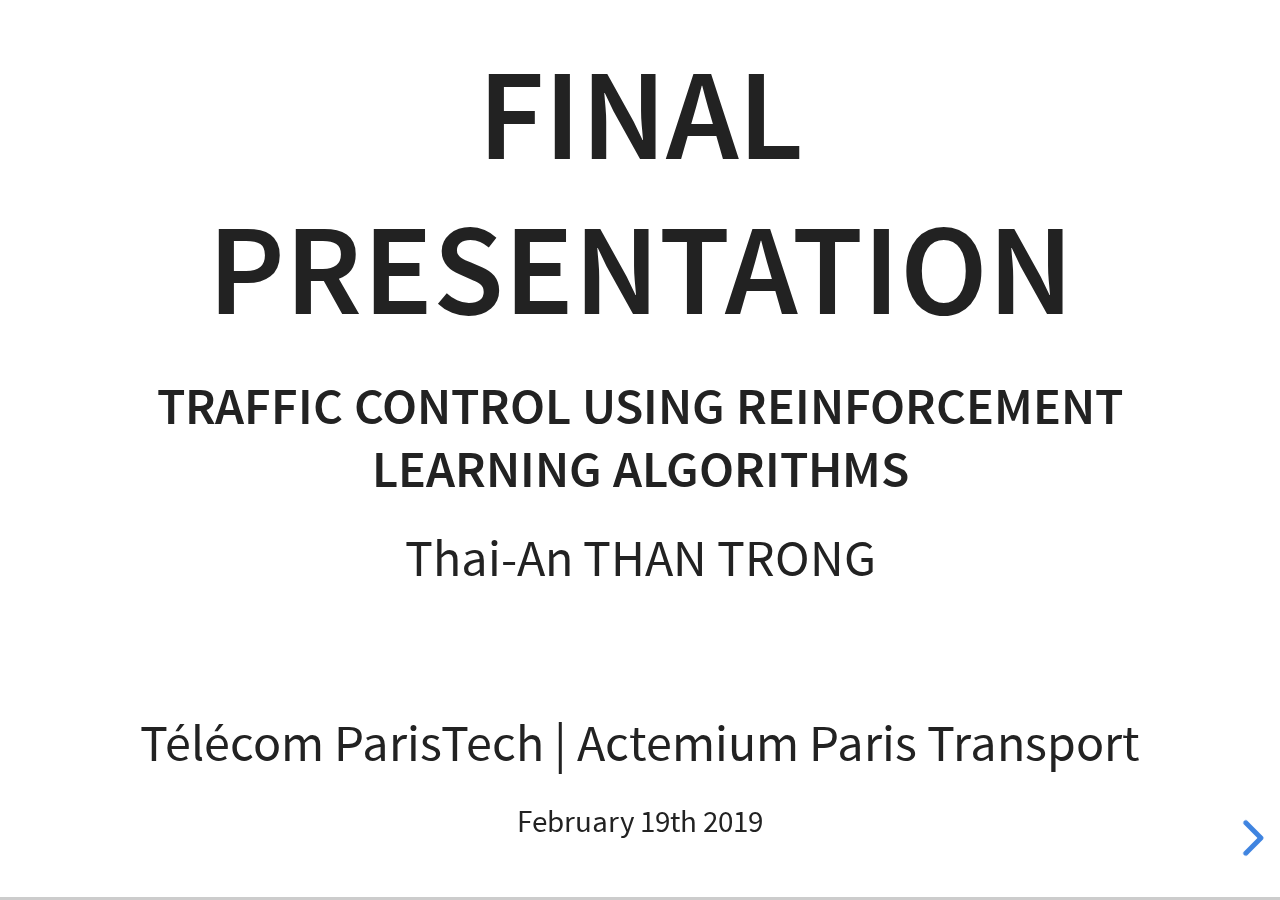
<file: index.html>
<!doctype html>
<html lang="en">

	<head>
		<meta charset="utf-8">

		<title>Actemium RL</title>

		<meta name="description" content="A framework for easily creating beautiful presentations using HTML">
		<meta name="author" content="Hakim El Hattab">

		<meta name="apple-mobile-web-app-capable" content="yes">
		<meta name="apple-mobile-web-app-status-bar-style" content="black-translucent">

		<meta name="viewport" content="width=device-width, initial-scale=1.0, maximum-scale=1.0, user-scalable=no">

		<link rel="stylesheet" href="css/reveal.css">
		<link rel="stylesheet" href="css/theme/white.css" id="theme">

		<!-- Theme used for syntax highlighting of code -->
		<link rel="stylesheet" href="lib/css/zenburn.css">

		<!-- Printing and PDF exports -->
		<script>
			var link = document.createElement( 'link' );
			link.rel = 'stylesheet';
			link.type = 'text/css';
			link.href = window.location.search.match( /print-pdf/gi ) ? 'css/print/pdf.css' : 'css/print/paper.css';
			document.getElementsByTagName( 'head' )[0].appendChild( link );
		</script>

		<!--[if lt IE 9]>
		<script src="lib/js/html5shiv.js"></script>
		<![endif]-->
	</head>

	<body>

		<div class="reveal">

			<!-- Any section element inside of this container is displayed as a slide -->
			<div class="slides">
				<section>
					<h1>Final presentation</h1>
					<h4>Traffic control using Reinforcement Learning algorithms</h4>
					<p>Thai-An THAN TRONG</p><br>
					<p>Télécom ParisTech | Actemium Paris Transport</p>
					<p>
						<small>February 19th 2019</small>
					</p>
				</section>

				<section>
					<section>
						<h2>Introduction</h2>
						<h3>Cost of traffic jam in France</h3>
						<ul>
							<li>€17 billions in 2013 : fuel, premature vehicle wear, working time loss, ...</li>
							<li>€1943 per year per household</li>
							<li>135 hours of traffic jam per conductor</li>
						</ul>
					</section>

					<!--<section>-->
						<!--<h2>Introduction</h2>-->
						<!--<p>Traffic jam causes many challenges</p>-->
						<!--<ul>-->
							<!--<li>Financial</li>-->
							<!--<li>Human</li>-->
							<!--<li>Environmental</li>-->
							<!--&lt;!&ndash;<li>Technical</li>&ndash;&gt;-->
						<!--</ul>-->
					<!--</section>-->
				</section>

				<section>
					<section>
						<h2>Actemium Paris Transport</h2>
						<h3>Vinci Energies group</h3>
						<ul>
							<li>Specialized in information systems for transportation infrastructures and Smart Cities</li>
							<li>About a 100 employees</li>
							<li>AIXOM : AI projects</li>
						</ul>

					</section>
				</section>

				<section>
					<section>
						<h2>Traffic control</h2>
						<h3>Prevent traffic congestion</h3>
						<ul>
							<li>DIRIF : Direction Interdépartementale des Routes d'Ile-de-France</li>
							<li>Ile-de-France's highways : rush hours</li>
							<li>Access control : regulate vehicles entrance</li>
						</ul><br><br>
						<h4>Set a traffic light at the merging ramp</h4>
					</section>
					<section>
						<h2>Traffic control</h2>
						<h3>No regulation</h3>
						<img width=250 height=450 data-src="./data/no_regulation.png">
					</section>
					<section>
						<h2>Traffic control</h2>
						<h3>Existing solution</h3>
						<ul>
							<li>Induction loop detectors : throughput and occupation rate data every 20 seconds</li>
							<li>Thresholds and red light to control merge ramp</li>
						</ul>
						<img width=400 height=250 data-src="./data/fundamental_diagram.png">
					</section>
					<section>
						<h2>Traffic control</h2>
						<h3>Current system</h3>
						<img width=500 height=450 data-src="./data/regulation.png">
					</section>
					<section>
						<h2>Traffic control</h2>
						<h3>Current system</h3>
						<img height=450 data-src="./data/dirif.jpg">
					</section>
					<section data-background="#0052cc" data-background-transition="zoom">
						<h2>AI for traffic control</h2>
						<ul>
							<li>Artificial Intelligence : powerful, robust, many applications</li>
						</ul>
					</section>
				</section>

				<section>
					<!--<section>-->
						<!--<h2>An Introduction to Reinforcement Learning</h2>-->
						<!--<img width="400" height="400" data-src="./data/rl_ml.png">-->
					<!--</section>-->

					<section>
						<h3>An Introduction to Reinforcement Learning</h3>
						<p>Learn by trial and error</p>
						<img width="600" height="200" data-src="./data/rl_representation.png"></br>

						<img width="200" height="200" data-src="./data/cartpole_start.gif">
						<img width="200" height="200" data-src="./data/cartpole_rl.gif">
					</section>

					<!--<section>-->
						<!--<h3>Cartpole example</h3>-->
						<!--<img width="300" height="300" data-src="./data/cartpole_start.gif">-->
						<!--<img width="300" height="300" data-src="./data/cartpole_rl.gif">-->
					<!--</section>-->

					<!--<section>-->
						<!--<h3>Robot example</h3>-->
					<!--</section>-->

					<section>
						<h3>Robot example</h3>
						<img width="250" height="200" data-src="./data/q_learning_example.png">
						<table style="font-size: 24px;">
							<thead>
							<tr>
								<th></th>
								<th>Up</th>
								<th>Down</th>
								<th>Left</th>
								<th>Right</th>
							</tr>
							</thead>
							<tbody>
							<tr>
								<td>Cell (0, 0)</td>
								<td></td>
								<td></td>
								<td></td>
								<td></td>
							</tr>
							<tr>
								<td>Cell (0, 1)</td>
								<td></td>
								<td></td>
								<td></td>
								<td></td>
							</tr>
							<tr>
								<td>...</td>
								<td></td>
								<td></td>
								<td></td>
								<td></td>
							</tr>
							<tr>
								<td>Cell (n, p)</td>
								<td></td>
								<td></td>
								<td></td>
								<td></td>
							</tr>
							</tbody>
						</table>

						<p style="font-size: 30px;">Store information from experiences:<p>
						<p class="fragment" style="font-size: 30px;">Given an environment’s state, which action was good ?</p>
					</section>

					<section>
						<h3>Reinforcement learning algorithms</h3>
						<p>Q-Learning Algorithm</p>
						<!--<img width="300" height="100"  data-src="./data/q_formula.png">-->
						<!--</br>-->
						<img width="650" height="70" data-src="./data/bellman_update.png">
						<img data-src="./data/q_presentation.png">
					</section>

					<!--<section>-->
						<!--<h3>Reinforcement learning algorithms</h3>-->
						<!--<p>When storing is too complex, use new methods</p>-->
						<!--<img data-src="./data/dqn_presentation.png">-->
					<!--</section>-->

					<section data-background="#009933" data-background-transition="zoom">
						<h3>Traffic control and RL</h3>
						<p>How do we move from a robot game to a large road network with traffic jams ?</p>
					</section>

					<section>
						<h3>State, action, reward</h3>
						<p style="font-size: 30px;">Define concepts in a traffic regulation context</p>
						<table style="font-size: 30px;">
							<thead>
							<tr>
								<th>State</th>
								<th>Action</th>
								<th>Reward</th>
							</tr>
							</thead>
							<tbody>
							<tr>
								<td class="fragment">Throughput, occupation rate</td>
								<td class="fragment">Red/Green light, phase duration</td>
								<td class="fragment">Number of near standstill vehicles, delay, queue length</td>
							</tr>
							</tbody>
						</table>
						</br>
						<p class="fragment" style="font-size: 30px;">When storing is too complex, use new methods</p>
						<img class="fragment" data-src="./data/dqn_traffic.png">
					</section>

					<section>
						<h3>Experience replay</h3>
						<p>Store experience tuples</p>
						<img data-src="./data/experience_replay.png">
						<p>Avoid forgetting previous experiences</p>
						<p>Reduce correlations between experiences</p>
					</section>
				</section>

				<section>
					<section>
						<h2>Using a traffic simulator : SUMO</h2>
					</section>
					<section data-background-video="./data/FigureEight.mp4">
					</section>
					<!--<section data-background="./data/noisy_osm.png">-->
						<!--&lt;!&ndash;<h2>Using a traffic simulator : SUMO</h2>&ndash;&gt;-->
						<!--<h3>Select network using OpenStreetMap ... </h3>-->
						<!--<p class="fragment">... And convert it into a usable network</p>-->
					<!--</section>-->
					<!--<section data-background-video="./data/Noisy.mp4">-->
					<!--</section>-->
					<section>
						<h3>How can we have access to SUMO's data ?</h3>
						<ul>
							<li>TraCI API</li>
							<li>Retrieves traffic values and modifies directly on simulator</li>
						</ul>
						<p>Use TraCI with Python</p>
					</section>
					<section>
						<h3>TraCI example</h3>
						<pre><code class="python" data-trim contenteditable style="font-size: 18px;">
# --- VALUE RETRIEVAL ---
# Returns a list of ids of all vehicles currently running within the scenario
id_list = traci.vehicle.getIDList()

# Returns the speed of the vehicle with ID veh_id within the last step [m/s]
speed = traci.vehicle.getSpeed(veh_id)

						</code></pre>
					</section>
					<section>
						<h3>TraCI example</h3>
						<pre><code class="python" data-trim contenteditable style="font-size: 18px;">
# --- STATE CHANGING ---
# Set traffic light phase
traci.trafficlight.setPhase(tl_id, phase)

# Sets traffic light phase duration of the current phase in seconds
traci.trafficlight.setPhaseDuration(tl_id, duration)

						</code></pre>
					</section>
				</section>

				<section>
					<h2>Overall project</h2>
					<section>
						<h3>Flow Framework</h3>
						<p>Computational framework for deep RL and control experiments for traffic microsimulation. </p>
					</section>
					<section>
						<h3>Flow Framework</h3>
						<img width="600" height="400" data-src="./data/flow_diagram.png">
					</section>
					<section>
						<h3>Environment Class</h3>
						<pre><code class="python" data-trim contenteditable style="font-size: 18px;">
class TrafficLightEnv(Env):
	self.__init__():
		# ...

	self.get_state(self):
		# collect current state
		return throughput, occupancy

	self._apply_rl_actions(self,rl_actions):
		# set traffic light
		traci.trafficlight.setPhase(...)

	self.compute_reward(self):
		# reward = ...
		return reward
						</code></pre>
					</section>

					<section>
						<h3>Model creation</h3>
						<img width="800" height="420" data-src="./data/congestion.png">
					</section>
					<section>
						<h3>Reward</h3>

						<table style="font-size: 24px;">
							<thead>
							<tr>
								<th>Rewards</th>
								<th>Advantages</th>
								<th>Drawbacks</th>
							</tr>
							</thead>
							<tbody>
							<tr>
								<td>Penalize near standstill vehicles</td>
								<td>Explicit reward, set coefficients</td>
								<td>Difficult to adjust</td>
							</tr>
							<tr>
								<td>Compute delay of each vehicle based on their speed</td>
								<td>Global reward, conductor-oriented</td>
								<td>Converges slowly</td>
							</tr>
							</tbody>
						</table>

						<img width=650 height=250 data-src="./data/min-delay.png">
					</section>

					<section data-background-video="./data/Cycle_converged.mp4">
					</section>
				</section>

				<section>
                    <section>
					    <h2>Results</h2>
                    </section>
                    <!-- <section data-background-video="./data/Stage_RL_fast.mp4"> -->
										<section>
											<p>Upcoming video</p>
                    </section>
					<!--<section>-->
						<!--<h2>Results</h2>-->
						<!--<img width=1500 height=320 data-src="./data/space_time_comparison.png">-->
					<!--</section>-->
					<section>
					    <h2>Results</h2>
						<img width="1000" height="500" data-src="./data/co2_plot_rl.png">
                    </section>
				</section>


				<!--<section>-->
					<!--<h2>Future Improvements</h2>-->
					<!--<p>On the project itself</p>-->
					<!--<ul>-->
						<!--&lt;!&ndash;<li>Vectorial rewards</li>&ndash;&gt;-->
						<!--<li>Vehicle types</li>-->
					<!--</ul>-->

					<!--<p  class="fragment">and further perspectives ...</p>-->
					<!--<ul class="fragment">-->
						<!--<li>Make real tests</li>-->
						<!--<li>Multi-agent Reinforcement Learning</li>-->
					<!--</ul>-->

				<!--</section>-->


				<section>
					<h2>Conclusion</h2>
				</section>

				<section>
					<h2>Thank you for your attention !</h2>
				</section>

			</div>

		</div>

		<script src="lib/js/head.min.js"></script>
		<script src="js/reveal.js"></script>

		<script>

			// More info https://github.com/hakimel/reveal.js#configuration
			Reveal.initialize({
				controls: true,
				progress: true,
				history: true,
				center: true,

				transition: 'slide', // none/fade/slide/convex/concave/zoom

				// More info https://github.com/hakimel/reveal.js#dependencies
				dependencies: [
					{ src: 'lib/js/classList.js', condition: function() { return !document.body.classList; } },
					{ src: 'plugin/markdown/marked.js', condition: function() { return !!document.querySelector( '[data-markdown]' ); } },
					{ src: 'plugin/markdown/markdown.js', condition: function() { return !!document.querySelector( '[data-markdown]' ); } },
					{ src: 'plugin/highlight/highlight.js', async: true, callback: function() { hljs.initHighlightingOnLoad(); } },
					{ src: 'plugin/search/search.js', async: true },
					{ src: 'plugin/zoom-js/zoom.js', async: true },
					{ src: 'plugin/notes/notes.js', async: true }
				]
			});

		</script>

	</body>
</html>
</file>
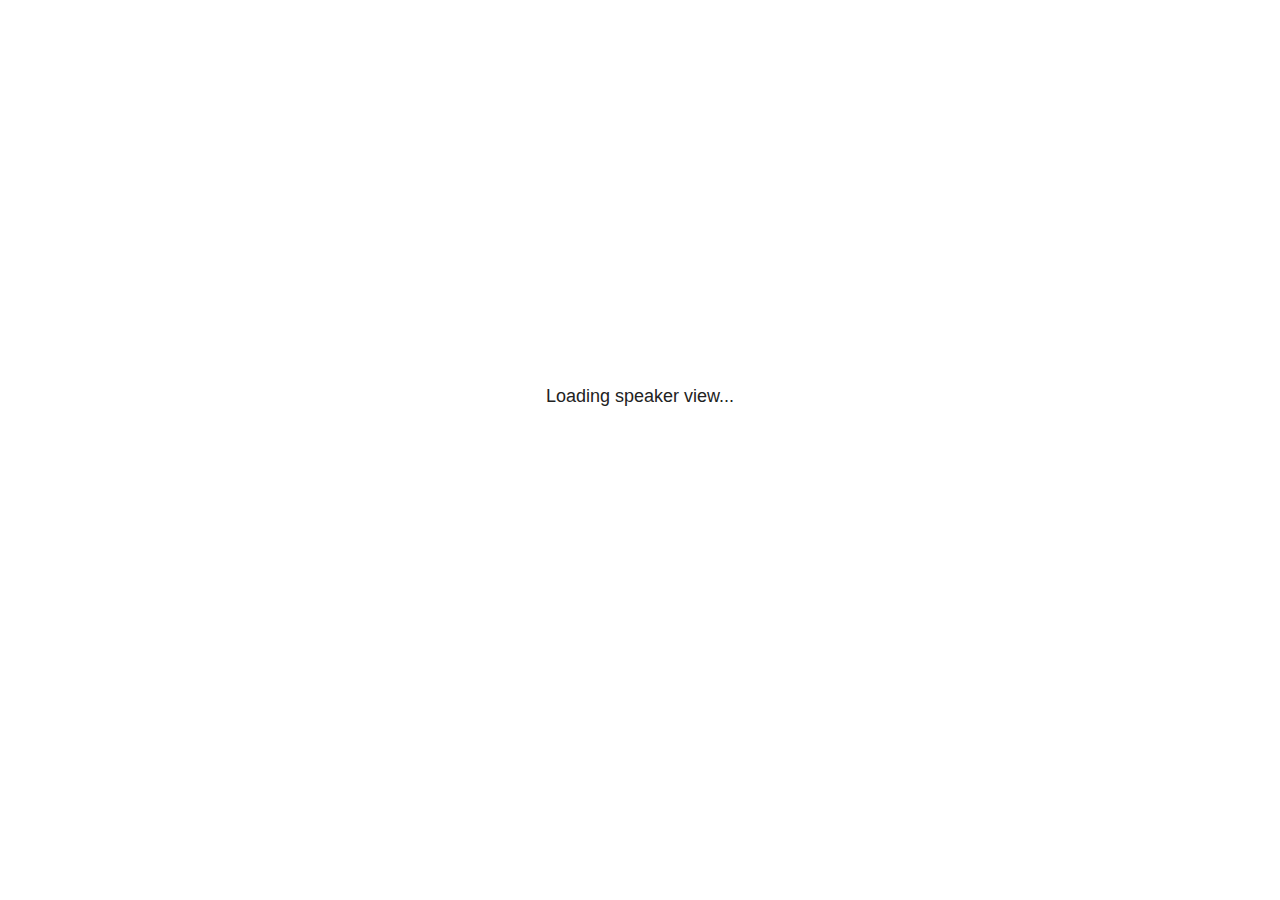
<file: plugin/notes/notes.html>
<!doctype html>
<html lang="en">
	<head>
		<meta charset="utf-8">

		<title>reveal.js - Slide Notes</title>

		<style>
			body {
				font-family: Helvetica;
				font-size: 18px;
			}

			#current-slide,
			#upcoming-slide,
			#speaker-controls {
				padding: 6px;
				box-sizing: border-box;
				-moz-box-sizing: border-box;
			}

			#current-slide iframe,
			#upcoming-slide iframe {
				width: 100%;
				height: 100%;
				border: 1px solid #ddd;
			}

			#current-slide .label,
			#upcoming-slide .label {
				position: absolute;
				top: 10px;
				left: 10px;
				z-index: 2;
			}

			#connection-status {
				position: absolute;
				top: 0;
				left: 0;
				width: 100%;
				height: 100%;
				z-index: 20;
				padding: 30% 20% 20% 20%;
				font-size: 18px;
				color: #222;
				background: #fff;
				text-align: center;
				box-sizing: border-box;
				line-height: 1.4;
			}

			.overlay-element {
				height: 34px;
				line-height: 34px;
				padding: 0 10px;
				text-shadow: none;
				background: rgba( 220, 220, 220, 0.8 );
				color: #222;
				font-size: 14px;
			}

			.overlay-element.interactive:hover {
				background: rgba( 220, 220, 220, 1 );
			}

			#current-slide {
				position: absolute;
				width: 60%;
				height: 100%;
				top: 0;
				left: 0;
				padding-right: 0;
			}

			#upcoming-slide {
				position: absolute;
				width: 40%;
				height: 40%;
				right: 0;
				top: 0;
			}

			/* Speaker controls */
			#speaker-controls {
				position: absolute;
				top: 40%;
				right: 0;
				width: 40%;
				height: 60%;
				overflow: auto;
				font-size: 18px;
			}

				.speaker-controls-time.hidden,
				.speaker-controls-notes.hidden {
					display: none;
				}

				.speaker-controls-time .label,
				.speaker-controls-pace .label,
				.speaker-controls-notes .label {
					text-transform: uppercase;
					font-weight: normal;
					font-size: 0.66em;
					color: #666;
					margin: 0;
				}

				.speaker-controls-time, .speaker-controls-pace {
					border-bottom: 1px solid rgba( 200, 200, 200, 0.5 );
					margin-bottom: 10px;
					padding: 10px 16px;
					padding-bottom: 20px;
					cursor: pointer;
				}

				.speaker-controls-time .reset-button {
					opacity: 0;
					float: right;
					color: #666;
					text-decoration: none;
				}
				.speaker-controls-time:hover .reset-button {
					opacity: 1;
				}

				.speaker-controls-time .timer,
				.speaker-controls-time .clock {
					width: 50%;
				}

				.speaker-controls-time .timer,
				.speaker-controls-time .clock,
				.speaker-controls-time .pacing .hours-value,
				.speaker-controls-time .pacing .minutes-value,
				.speaker-controls-time .pacing .seconds-value {
					font-size: 1.9em;
				}

				.speaker-controls-time .timer {
					float: left;
				}

				.speaker-controls-time .clock {
					float: right;
					text-align: right;
				}

				.speaker-controls-time span.mute {
					opacity: 0.3;
				}

				.speaker-controls-time .pacing-title {
					margin-top: 5px;
				}

				.speaker-controls-time .pacing.ahead {
					color: blue;
				}

				.speaker-controls-time .pacing.on-track {
					color: green;
				}

				.speaker-controls-time .pacing.behind {
					color: red;
				}

				.speaker-controls-notes {
					padding: 10px 16px;
				}

				.speaker-controls-notes .value {
					margin-top: 5px;
					line-height: 1.4;
					font-size: 1.2em;
				}

			/* Layout selector */
			#speaker-layout {
				position: absolute;
				top: 10px;
				right: 10px;
				color: #222;
				z-index: 10;
			}
				#speaker-layout select {
					position: absolute;
					width: 100%;
					height: 100%;
					top: 0;
					left: 0;
					border: 0;
					box-shadow: 0;
					cursor: pointer;
					opacity: 0;

					font-size: 1em;
					background-color: transparent;

					-moz-appearance: none;
					-webkit-appearance: none;
					-webkit-tap-highlight-color: rgba(0, 0, 0, 0);
				}

				#speaker-layout select:focus {
					outline: none;
					box-shadow: none;
				}

			.clear {
				clear: both;
			}

			/* Speaker layout: Wide */
			body[data-speaker-layout="wide"] #current-slide,
			body[data-speaker-layout="wide"] #upcoming-slide {
				width: 50%;
				height: 45%;
				padding: 6px;
			}

			body[data-speaker-layout="wide"] #current-slide {
				top: 0;
				left: 0;
			}

			body[data-speaker-layout="wide"] #upcoming-slide {
				top: 0;
				left: 50%;
			}

			body[data-speaker-layout="wide"] #speaker-controls {
				top: 45%;
				left: 0;
				width: 100%;
				height: 50%;
				font-size: 1.25em;
			}

			/* Speaker layout: Tall */
			body[data-speaker-layout="tall"] #current-slide,
			body[data-speaker-layout="tall"] #upcoming-slide {
				width: 45%;
				height: 50%;
				padding: 6px;
			}

			body[data-speaker-layout="tall"] #current-slide {
				top: 0;
				left: 0;
			}

			body[data-speaker-layout="tall"] #upcoming-slide {
				top: 50%;
				left: 0;
			}

			body[data-speaker-layout="tall"] #speaker-controls {
				padding-top: 40px;
				top: 0;
				left: 45%;
				width: 55%;
				height: 100%;
				font-size: 1.25em;
			}

			/* Speaker layout: Notes only */
			body[data-speaker-layout="notes-only"] #current-slide,
			body[data-speaker-layout="notes-only"] #upcoming-slide {
				display: none;
			}

			body[data-speaker-layout="notes-only"] #speaker-controls {
				padding-top: 40px;
				top: 0;
				left: 0;
				width: 100%;
				height: 100%;
				font-size: 1.25em;
			}

			@media screen and (max-width: 1080px) {
				body[data-speaker-layout="default"] #speaker-controls {
					font-size: 16px;
				}
			}

			@media screen and (max-width: 900px) {
				body[data-speaker-layout="default"] #speaker-controls {
					font-size: 14px;
				}
			}

			@media screen and (max-width: 800px) {
				body[data-speaker-layout="default"] #speaker-controls {
					font-size: 12px;
				}
			}

		</style>
	</head>

	<body>

		<div id="connection-status">Loading speaker view...</div>

		<div id="current-slide"></div>
		<div id="upcoming-slide"><span class="overlay-element label">Upcoming</span></div>
		<div id="speaker-controls">
			<div class="speaker-controls-time">
				<h4 class="label">Time <span class="reset-button">Click to Reset</span></h4>
				<div class="clock">
					<span class="clock-value">0:00 AM</span>
				</div>
				<div class="timer">
					<span class="hours-value">00</span><span class="minutes-value">:00</span><span class="seconds-value">:00</span>
				</div>
				<div class="clear"></div>

				<h4 class="label pacing-title" style="display: none">Pacing – Time to finish current slide</h4>
				<div class="pacing" style="display: none">
					<span class="hours-value">00</span><span class="minutes-value">:00</span><span class="seconds-value">:00</span>
				</div>
			</div>

			<div class="speaker-controls-notes hidden">
				<h4 class="label">Notes</h4>
				<div class="value"></div>
			</div>
		</div>
		<div id="speaker-layout" class="overlay-element interactive">
			<span class="speaker-layout-label"></span>
			<select class="speaker-layout-dropdown"></select>
		</div>

		<script src="../../plugin/markdown/marked.js"></script>
		<script>

			(function() {

				var notes,
					notesValue,
					currentState,
					currentSlide,
					upcomingSlide,
					layoutLabel,
					layoutDropdown,
					connected = false;

				var SPEAKER_LAYOUTS = {
					'default': 'Default',
					'wide': 'Wide',
					'tall': 'Tall',
					'notes-only': 'Notes only'
				};

				setupLayout();

				var connectionStatus = document.querySelector( '#connection-status' );
				var connectionTimeout = setTimeout( function() {
					connectionStatus.innerHTML = 'Error connecting to main window.<br>Please try closing and reopening the speaker view.';
				}, 5000 );

				window.addEventListener( 'message', function( event ) {

					clearTimeout( connectionTimeout );
					connectionStatus.style.display = 'none';

					var data = JSON.parse( event.data );

					// The overview mode is only useful to the reveal.js instance
					// where navigation occurs so we don't sync it
					if( data.state ) delete data.state.overview;

					// Messages sent by the notes plugin inside of the main window
					if( data && data.namespace === 'reveal-notes' ) {
						if( data.type === 'connect' ) {
							handleConnectMessage( data );
						}
						else if( data.type === 'state' ) {
							handleStateMessage( data );
						}
					}
					// Messages sent by the reveal.js inside of the current slide preview
					else if( data && data.namespace === 'reveal' ) {
						if( /ready/.test( data.eventName ) ) {
							// Send a message back to notify that the handshake is complete
							window.opener.postMessage( JSON.stringify({ namespace: 'reveal-notes', type: 'connected'} ), '*' );
						}
						else if( /slidechanged|fragmentshown|fragmenthidden|paused|resumed/.test( data.eventName ) && currentState !== JSON.stringify( data.state ) ) {

							window.opener.postMessage( JSON.stringify({ method: 'setState', args: [ data.state ]} ), '*' );

						}
					}

				} );

				/**
				 * Called when the main window is trying to establish a
				 * connection.
				 */
				function handleConnectMessage( data ) {

					if( connected === false ) {
						connected = true;

						setupIframes( data );
						setupKeyboard();
						setupNotes();
						setupTimer();
					}

				}

				/**
				 * Called when the main window sends an updated state.
				 */
				function handleStateMessage( data ) {

					// Store the most recently set state to avoid circular loops
					// applying the same state
					currentState = JSON.stringify( data.state );

					// No need for updating the notes in case of fragment changes
					if ( data.notes ) {
						notes.classList.remove( 'hidden' );
						notesValue.style.whiteSpace = data.whitespace;
						if( data.markdown ) {
							notesValue.innerHTML = marked( data.notes );
						}
						else {
							notesValue.innerHTML = data.notes;
						}
					}
					else {
						notes.classList.add( 'hidden' );
					}

					// Update the note slides
					currentSlide.contentWindow.postMessage( JSON.stringify({ method: 'setState', args: [ data.state ] }), '*' );
					upcomingSlide.contentWindow.postMessage( JSON.stringify({ method: 'setState', args: [ data.state ] }), '*' );
					upcomingSlide.contentWindow.postMessage( JSON.stringify({ method: 'next' }), '*' );

				}

				// Limit to max one state update per X ms
				handleStateMessage = debounce( handleStateMessage, 200 );

				/**
				 * Forward keyboard events to the current slide window.
				 * This enables keyboard events to work even if focus
				 * isn't set on the current slide iframe.
				 *
				 * Block F5 default handling, it reloads and disconnects
				 * the speaker notes window.
				 */
				function setupKeyboard() {

					document.addEventListener( 'keydown', function( event ) {
						if( event.keyCode === 116 || ( event.metaKey && event.keyCode === 82 ) ) {
							event.preventDefault();
							return false;
						}
						currentSlide.contentWindow.postMessage( JSON.stringify({ method: 'triggerKey', args: [ event.keyCode ] }), '*' );
					} );

				}

				/**
				 * Creates the preview iframes.
				 */
				function setupIframes( data ) {

					var params = [
						'receiver',
						'progress=false',
						'history=false',
						'transition=none',
						'autoSlide=0',
						'backgroundTransition=none'
					].join( '&' );

					var urlSeparator = /\?/.test(data.url) ? '&' : '?';
					var hash = '#/' + data.state.indexh + '/' + data.state.indexv;
					var currentURL = data.url + urlSeparator + params + '&postMessageEvents=true' + hash;
					var upcomingURL = data.url + urlSeparator + params + '&controls=false' + hash;

					currentSlide = document.createElement( 'iframe' );
					currentSlide.setAttribute( 'width', 1280 );
					currentSlide.setAttribute( 'height', 1024 );
					currentSlide.setAttribute( 'src', currentURL );
					document.querySelector( '#current-slide' ).appendChild( currentSlide );

					upcomingSlide = document.createElement( 'iframe' );
					upcomingSlide.setAttribute( 'width', 640 );
					upcomingSlide.setAttribute( 'height', 512 );
					upcomingSlide.setAttribute( 'src', upcomingURL );
					document.querySelector( '#upcoming-slide' ).appendChild( upcomingSlide );

				}

				/**
				 * Setup the notes UI.
				 */
				function setupNotes() {

					notes = document.querySelector( '.speaker-controls-notes' );
					notesValue = document.querySelector( '.speaker-controls-notes .value' );

				}

				function getTimings() {

					var slides = Reveal.getSlides();
					var defaultTiming = Reveal.getConfig().defaultTiming;
					if (defaultTiming == null) {
						return null;
					}
					var timings = [];
					for ( var i in slides ) {
						var slide = slides[i];
						var timing = defaultTiming;
						if( slide.hasAttribute( 'data-timing' )) {
							var t = slide.getAttribute( 'data-timing' );
							timing = parseInt(t);
							if( isNaN(timing) ) {
								console.warn("Could not parse timing '" + t + "' of slide " + i + "; using default of " + defaultTiming);
								timing = defaultTiming;
							}
						}
						timings.push(timing);
					}
					return timings;

				}

				/**
				 * Return the number of seconds allocated for presenting
				 * all slides up to and including this one.
				 */
				function getTimeAllocated(timings) {

					var slides = Reveal.getSlides();
					var allocated = 0;
					var currentSlide = Reveal.getSlidePastCount();
					for (var i in slides.slice(0, currentSlide + 1)) {
						allocated += timings[i];
					}
					return allocated;

				}

				/**
				 * Create the timer and clock and start updating them
				 * at an interval.
				 */
				function setupTimer() {

					var start = new Date(),
					timeEl = document.querySelector( '.speaker-controls-time' ),
					clockEl = timeEl.querySelector( '.clock-value' ),
					hoursEl = timeEl.querySelector( '.hours-value' ),
					minutesEl = timeEl.querySelector( '.minutes-value' ),
					secondsEl = timeEl.querySelector( '.seconds-value' ),
					pacingTitleEl = timeEl.querySelector( '.pacing-title' ),
					pacingEl = timeEl.querySelector( '.pacing' ),
					pacingHoursEl = pacingEl.querySelector( '.hours-value' ),
					pacingMinutesEl = pacingEl.querySelector( '.minutes-value' ),
					pacingSecondsEl = pacingEl.querySelector( '.seconds-value' );

					var timings = getTimings();
					if (timings !== null) {
						pacingTitleEl.style.removeProperty('display');
						pacingEl.style.removeProperty('display');
					}

					function _displayTime( hrEl, minEl, secEl, time) {

						var sign = Math.sign(time) == -1 ? "-" : "";
						time = Math.abs(Math.round(time / 1000));
						var seconds = time % 60;
						var minutes = Math.floor( time / 60 ) % 60 ;
						var hours = Math.floor( time / ( 60 * 60 )) ;
						hrEl.innerHTML = sign + zeroPadInteger( hours );
						if (hours == 0) {
							hrEl.classList.add( 'mute' );
						}
						else {
							hrEl.classList.remove( 'mute' );
						}
						minEl.innerHTML = ':' + zeroPadInteger( minutes );
						if (hours == 0 && minutes == 0) {
							minEl.classList.add( 'mute' );
						}
						else {
							minEl.classList.remove( 'mute' );
						}
						secEl.innerHTML = ':' + zeroPadInteger( seconds );
					}

					function _updateTimer() {

						var diff, hours, minutes, seconds,
						now = new Date();

						diff = now.getTime() - start.getTime();

						clockEl.innerHTML = now.toLocaleTimeString( 'en-US', { hour12: true, hour: '2-digit', minute:'2-digit' } );
						_displayTime( hoursEl, minutesEl, secondsEl, diff );
						if (timings !== null) {
							_updatePacing(diff);
						}

					}

					function _updatePacing(diff) {

						var slideEndTiming = getTimeAllocated(timings) * 1000;
						var currentSlide = Reveal.getSlidePastCount();
						var currentSlideTiming = timings[currentSlide] * 1000;
						var timeLeftCurrentSlide = slideEndTiming - diff;
						if (timeLeftCurrentSlide < 0) {
							pacingEl.className = 'pacing behind';
						}
						else if (timeLeftCurrentSlide < currentSlideTiming) {
							pacingEl.className = 'pacing on-track';
						}
						else {
							pacingEl.className = 'pacing ahead';
						}
						_displayTime( pacingHoursEl, pacingMinutesEl, pacingSecondsEl, timeLeftCurrentSlide );

					}

					// Update once directly
					_updateTimer();

					// Then update every second
					setInterval( _updateTimer, 1000 );

					function _resetTimer() {

						if (timings == null) {
							start = new Date();
						}
						else {
							// Reset timer to beginning of current slide
							var slideEndTiming = getTimeAllocated(timings) * 1000;
							var currentSlide = Reveal.getSlidePastCount();
							var currentSlideTiming = timings[currentSlide] * 1000;
							var previousSlidesTiming = slideEndTiming - currentSlideTiming;
							var now = new Date();
							start = new Date(now.getTime() - previousSlidesTiming);
						}
						_updateTimer();

					}

					timeEl.addEventListener( 'click', function() {
						_resetTimer();
						return false;
					} );

				}

				/**
				 * Sets up the speaker view layout and layout selector.
				 */
				function setupLayout() {

					layoutDropdown = document.querySelector( '.speaker-layout-dropdown' );
					layoutLabel = document.querySelector( '.speaker-layout-label' );

					// Render the list of available layouts
					for( var id in SPEAKER_LAYOUTS ) {
						var option = document.createElement( 'option' );
						option.setAttribute( 'value', id );
						option.textContent = SPEAKER_LAYOUTS[ id ];
						layoutDropdown.appendChild( option );
					}

					// Monitor the dropdown for changes
					layoutDropdown.addEventListener( 'change', function( event ) {

						setLayout( layoutDropdown.value );

					}, false );

					// Restore any currently persisted layout
					setLayout( getLayout() );

				}

				/**
				 * Sets a new speaker view layout. The layout is persisted
				 * in local storage.
				 */
				function setLayout( value ) {

					var title = SPEAKER_LAYOUTS[ value ];

					layoutLabel.innerHTML = 'Layout' + ( title ? ( ': ' + title ) : '' );
					layoutDropdown.value = value;

					document.body.setAttribute( 'data-speaker-layout', value );

					// Persist locally
					if( supportsLocalStorage() ) {
						window.localStorage.setItem( 'reveal-speaker-layout', value );
					}

				}

				/**
				 * Returns the ID of the most recently set speaker layout
				 * or our default layout if none has been set.
				 */
				function getLayout() {

					if( supportsLocalStorage() ) {
						var layout = window.localStorage.getItem( 'reveal-speaker-layout' );
						if( layout ) {
							return layout;
						}
					}

					// Default to the first record in the layouts hash
					for( var id in SPEAKER_LAYOUTS ) {
						return id;
					}

				}

				function supportsLocalStorage() {

					try {
						localStorage.setItem('test', 'test');
						localStorage.removeItem('test');
						return true;
					}
					catch( e ) {
						return false;
					}

				}

				function zeroPadInteger( num ) {

					var str = '00' + parseInt( num );
					return str.substring( str.length - 2 );

				}

				/**
				 * Limits the frequency at which a function can be called.
				 */
				function debounce( fn, ms ) {

					var lastTime = 0,
						timeout;

					return function() {

						var args = arguments;
						var context = this;

						clearTimeout( timeout );

						var timeSinceLastCall = Date.now() - lastTime;
						if( timeSinceLastCall > ms ) {
							fn.apply( context, args );
							lastTime = Date.now();
						}
						else {
							timeout = setTimeout( function() {
								fn.apply( context, args );
								lastTime = Date.now();
							}, ms - timeSinceLastCall );
						}

					}

				}

			})();

		</script>
	</body>
</html>
</file>
<file: css/theme/white.css>
/**
 * White theme for reveal.js. This is the opposite of the 'black' theme.
 *
 * By Hakim El Hattab, http://hakim.se
 */
@import url(../../lib/font/source-sans-pro/source-sans-pro.css);
section.has-dark-background, section.has-dark-background h1, section.has-dark-background h2, section.has-dark-background h3, section.has-dark-background h4, section.has-dark-background h5, section.has-dark-background h6 {
  color: #fff; }

/*********************************************
 * GLOBAL STYLES
 *********************************************/
body {
  background: #fff;
  background-color: #fff; }

.reveal {
  font-family: "Source Sans Pro", Helvetica, sans-serif;
  font-size: 42px;
  font-weight: normal;
  color: #222; }

::selection {
  color: #fff;
  background: #98bdef;
  text-shadow: none; }

::-moz-selection {
  color: #fff;
  background: #98bdef;
  text-shadow: none; }

.reveal .slides section,
.reveal .slides section > section {
  line-height: 1.3;
  font-weight: inherit; }

/*********************************************
 * HEADERS
 *********************************************/
.reveal h1,
.reveal h2,
.reveal h3,
.reveal h4,
.reveal h5,
.reveal h6 {
  margin: 0 0 20px 0;
  color: #222;
  font-family: "Source Sans Pro", Helvetica, sans-serif;
  font-weight: 600;
  line-height: 1.2;
  letter-spacing: normal;
  text-transform: uppercase;
  text-shadow: none;
  word-wrap: break-word; }

.reveal h1 {
  font-size: 2.5em; }

.reveal h2 {
  font-size: 1.6em; }

.reveal h3 {
  font-size: 1.3em; }

.reveal h4 {
  font-size: 1em; }

.reveal h1 {
  text-shadow: none; }

/*********************************************
 * OTHER
 *********************************************/
.reveal p {
  margin: 20px 0;
  line-height: 1.3; }

/* Ensure certain elements are never larger than the slide itself */
.reveal img,
.reveal video,
.reveal iframe {
  max-width: 95%;
  max-height: 95%; }

.reveal strong,
.reveal b {
  font-weight: bold; }

.reveal em {
  font-style: italic; }

.reveal ol,
.reveal dl,
.reveal ul {
  display: inline-block;
  text-align: left;
  margin: 0 0 0 1em; }

.reveal ol {
  list-style-type: decimal; }

.reveal ul {
  list-style-type: disc; }

.reveal ul ul {
  list-style-type: square; }

.reveal ul ul ul {
  list-style-type: circle; }

.reveal ul ul,
.reveal ul ol,
.reveal ol ol,
.reveal ol ul {
  display: block;
  margin-left: 40px; }

.reveal dt {
  font-weight: bold; }

.reveal dd {
  margin-left: 40px; }

.reveal blockquote {
  display: block;
  position: relative;
  width: 70%;
  margin: 20px auto;
  padding: 5px;
  font-style: italic;
  background: rgba(255, 255, 255, 0.05);
  box-shadow: 0px 0px 2px rgba(0, 0, 0, 0.2); }

.reveal blockquote p:first-child,
.reveal blockquote p:last-child {
  display: inline-block; }

.reveal q {
  font-style: italic; }

.reveal pre {
  display: block;
  position: relative;
  width: 90%;
  margin: 20px auto;
  text-align: left;
  font-size: 0.55em;
  font-family: monospace;
  line-height: 1.2em;
  word-wrap: break-word;
  box-shadow: 0px 0px 6px rgba(0, 0, 0, 0.3); }

.reveal code {
  font-family: monospace;
  text-transform: none; }

.reveal pre code {
  display: block;
  padding: 5px;
  overflow: auto;
  max-height: 400px;
  word-wrap: normal; }

.reveal table {
  margin: auto;
  border-collapse: collapse;
  border-spacing: 0; }

.reveal table th {
  font-weight: bold; }

.reveal table th,
.reveal table td {
  text-align: left;
  padding: 0.2em 0.5em 0.2em 0.5em;
  border-bottom: 1px solid; }

.reveal table th[align="center"],
.reveal table td[align="center"] {
  text-align: center; }

.reveal table th[align="right"],
.reveal table td[align="right"] {
  text-align: right; }

.reveal table tbody tr:last-child th,
.reveal table tbody tr:last-child td {
  border-bottom: none; }

.reveal sup {
  vertical-align: super;
  font-size: smaller; }

.reveal sub {
  vertical-align: sub;
  font-size: smaller; }

.reveal small {
  display: inline-block;
  font-size: 0.6em;
  line-height: 1.2em;
  vertical-align: top; }

.reveal small * {
  vertical-align: top; }

/*********************************************
 * LINKS
 *********************************************/
.reveal a {
  color: #2a76dd;
  text-decoration: none;
  -webkit-transition: color .15s ease;
  -moz-transition: color .15s ease;
  transition: color .15s ease; }

.reveal a:hover {
  color: #6ca0e8;
  text-shadow: none;
  border: none; }

.reveal .roll span:after {
  color: #fff;
  background: #1a53a1; }

/*********************************************
 * IMAGES
 *********************************************/
.reveal section img {
  margin: 15px 0px;
  background: rgba(255, 255, 255, 0.12);}
  /*border: 4px solid #222;*/
  /*box-shadow: 0 0 10px rgba(0, 0, 0, 0.15); }*/


.reveal section img.plain {
  border: 0;
  box-shadow: none; }

.reveal a img {
  -webkit-transition: all .15s linear;
  -moz-transition: all .15s linear;
  transition: all .15s linear; }

.reveal a:hover img {
  background: rgba(255, 255, 255, 0.2);
  border-color: #2a76dd;
  box-shadow: 0 0 20px rgba(0, 0, 0, 0.55); }

/*********************************************
 * NAVIGATION CONTROLS
 *********************************************/
.reveal .controls {
  color: #2a76dd; }

/*********************************************
 * PROGRESS BAR
 *********************************************/
.reveal .progress {
  background: rgba(0, 0, 0, 0.2);
  color: #2a76dd; }

.reveal .progress span {
  -webkit-transition: width 800ms cubic-bezier(0.26, 0.86, 0.44, 0.985);
  -moz-transition: width 800ms cubic-bezier(0.26, 0.86, 0.44, 0.985);
  transition: width 800ms cubic-bezier(0.26, 0.86, 0.44, 0.985); }

/*********************************************
 * PRINT BACKGROUND
 *********************************************/
@media print {
  .backgrounds {
    background-color: #fff; } }
</file>
<file: lib/css/zenburn.css>
/*

Zenburn style from voldmar.ru (c) Vladimir Epifanov <voldmar@voldmar.ru>
based on dark.css by Ivan Sagalaev

*/

.hljs {
  display: block;
  overflow-x: auto;
  padding: 0.5em;
  background: #3f3f3f;
  color: #dcdcdc;
}

.hljs-keyword,
.hljs-selector-tag,
.hljs-tag {
  color: #e3ceab;
}

.hljs-template-tag {
  color: #dcdcdc;
}

.hljs-number {
  color: #8cd0d3;
}

.hljs-variable,
.hljs-template-variable,
.hljs-attribute {
  color: #efdcbc;
}

.hljs-literal {
  color: #efefaf;
}

.hljs-subst {
  color: #8f8f8f;
}

.hljs-title,
.hljs-name,
.hljs-selector-id,
.hljs-selector-class,
.hljs-section,
.hljs-type {
  color: #efef8f;
}

.hljs-symbol,
.hljs-bullet,
.hljs-link {
  color: #dca3a3;
}

.hljs-deletion,
.hljs-string,
.hljs-built_in,
.hljs-builtin-name {
  color: #cc9393;
}

.hljs-addition,
.hljs-comment,
.hljs-quote,
.hljs-meta {
  color: #7f9f7f;
}


.hljs-emphasis {
  font-style: italic;
}

.hljs-strong {
  font-weight: bold;
}
</file>
